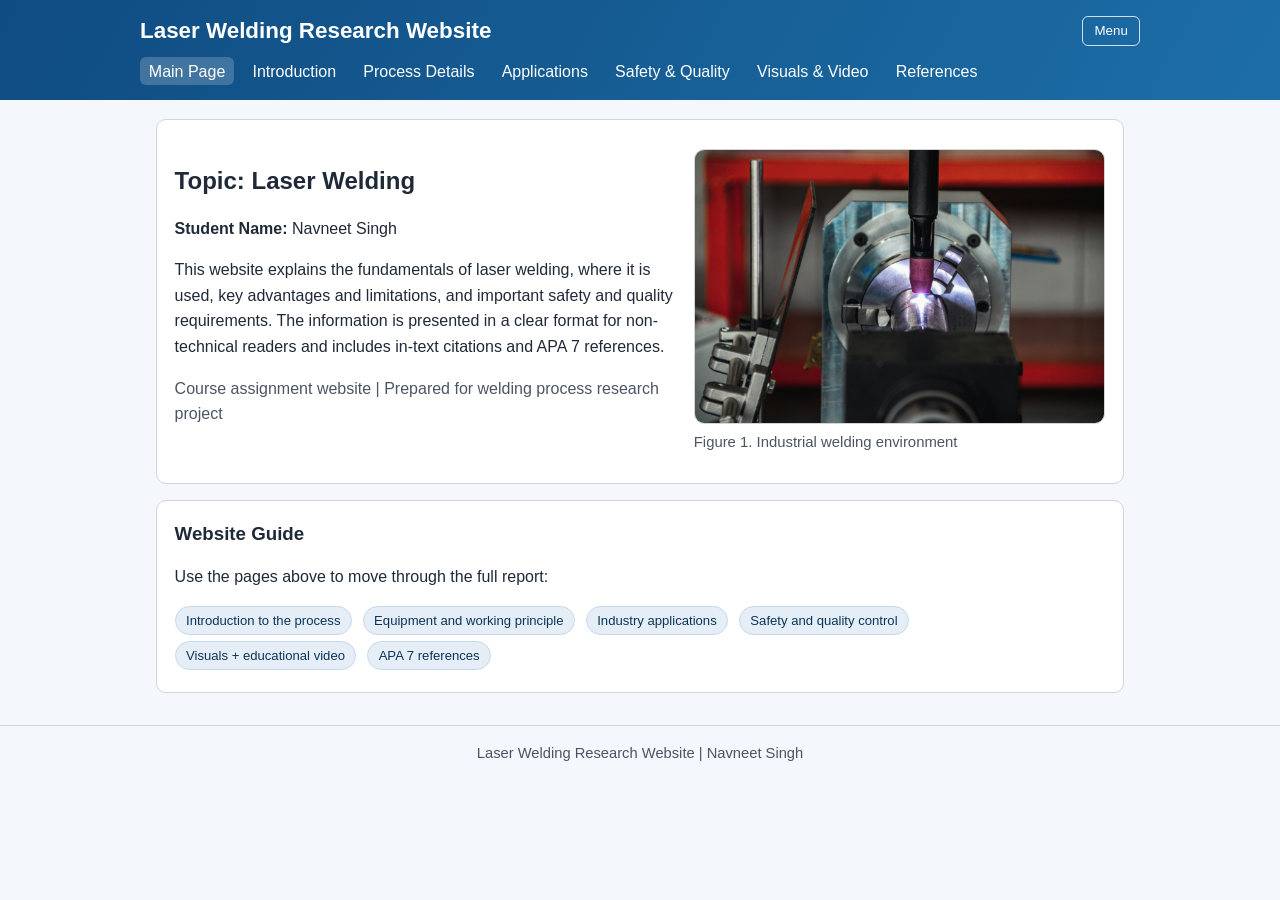
<file: index.html>
<!doctype html>
<html lang="en">
  <head>
    <meta charset="UTF-8" />
    <meta name="viewport" content="width=device-width, initial-scale=1.0" />
    <title>Laser Welding | Student Research Website</title>
    <link rel="stylesheet" href="styles.css" />
  </head>
  <body>
    <header>
      <div class="header-inner">
        <h1 class="site-title">Laser Welding Research Website</h1>
        <button id="menuToggle" class="menu-toggle" aria-label="Toggle navigation">
          Menu
        </button>
      </div>
      <nav>
        <ul id="navList" class="nav-list">
          <li><a href="index.html">Main Page</a></li>
          <li><a href="introduction.html">Introduction</a></li>
          <li><a href="process.html">Process Details</a></li>
          <li><a href="applications.html">Applications</a></li>
          <li><a href="safety.html">Safety & Quality</a></li>
          <li><a href="media.html">Visuals & Video</a></li>
          <li><a href="references.html">References</a></li>
        </ul>
      </nav>
    </header>

    <main>
      <section class="card hero">
        <div>
          <h2>Topic: Laser Welding</h2>
          <p>
            <strong>Student Name:</strong> Navneet Singh
          </p>
          <p>
            This website explains the fundamentals of laser welding, where it is used, key
            advantages and limitations, and important safety and quality requirements. The
            information is presented in a clear format for non-technical readers and includes
            in-text citations and APA 7 references.
          </p>
          <p class="muted">
            Course assignment website | Prepared for welding process research project
          </p>
        </div>
        <figure class="figure">
          <img
            src="./laser-welding.jpg"
          />
          <figcaption>
            Figure 1. Industrial welding environment
          </figcaption>
        </figure>
      </section>

      <section class="card">
        <h3>Website Guide</h3>
        <p>Use the pages above to move through the full report:</p>
        <span class="badge">Introduction to the process</span>
        <span class="badge">Equipment and working principle</span>
        <span class="badge">Industry applications</span>
        <span class="badge">Safety and quality control</span>
        <span class="badge">Visuals + educational video</span>
        <span class="badge">APA 7 references</span>
      </section>
    </main>

    <footer>
      Laser Welding Research Website | Navneet Singh
    </footer>

    <script src="script.js"></script>
  </body>
</html>
</file>
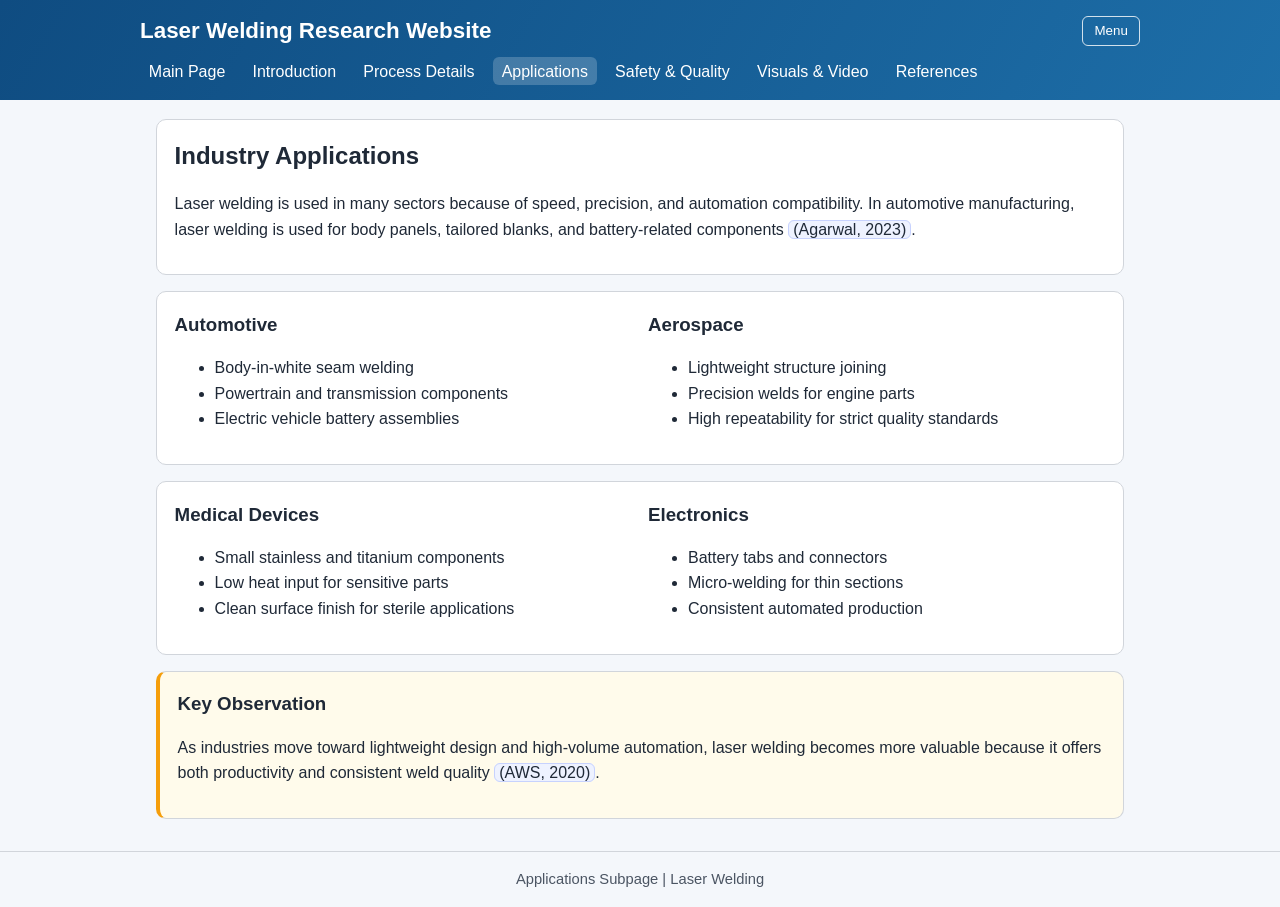
<file: applications.html>
<!doctype html>
<html lang="en">
  <head>
    <meta charset="UTF-8" />
    <meta name="viewport" content="width=device-width, initial-scale=1.0" />
    <title>Applications | Laser Welding</title>
    <link rel="stylesheet" href="styles.css" />
  </head>
  <body>
    <header>
      <div class="header-inner">
        <h1 class="site-title">Laser Welding Research Website</h1>
        <button id="menuToggle" class="menu-toggle" aria-label="Toggle navigation">Menu</button>
      </div>
      <nav>
        <ul id="navList" class="nav-list">
          <li><a href="index.html">Main Page</a></li>
          <li><a href="introduction.html">Introduction</a></li>
          <li><a href="process.html">Process Details</a></li>
          <li><a href="applications.html">Applications</a></li>
          <li><a href="safety.html">Safety & Quality</a></li>
          <li><a href="media.html">Visuals & Video</a></li>
          <li><a href="references.html">References</a></li>
        </ul>
      </nav>
    </header>

    <main>
      <section class="card">
        <h2>Industry Applications</h2>
        <p>
          Laser welding is used in many sectors because of speed, precision, and automation
          compatibility. In automotive manufacturing, laser welding is used for body panels, tailored
          blanks, and battery-related components <span class="citation">(Agarwal, 2023)</span>.
        </p>
      </section>

      <section class="card grid-2">
        <div>
          <h3>Automotive</h3>
          <ul>
            <li>Body-in-white seam welding</li>
            <li>Powertrain and transmission components</li>
            <li>Electric vehicle battery assemblies</li>
          </ul>
        </div>
        <div>
          <h3>Aerospace</h3>
          <ul>
            <li>Lightweight structure joining</li>
            <li>Precision welds for engine parts</li>
            <li>High repeatability for strict quality standards</li>
          </ul>
        </div>
      </section>

      <section class="card grid-2">
        <div>
          <h3>Medical Devices</h3>
          <ul>
            <li>Small stainless and titanium components</li>
            <li>Low heat input for sensitive parts</li>
            <li>Clean surface finish for sterile applications</li>
          </ul>
        </div>
        <div>
          <h3>Electronics</h3>
          <ul>
            <li>Battery tabs and connectors</li>
            <li>Micro-welding for thin sections</li>
            <li>Consistent automated production</li>
          </ul>
        </div>
      </section>

      <section class="card callout">
        <h3>Key Observation</h3>
        <p>
          As industries move toward lightweight design and high-volume automation, laser welding
          becomes more valuable because it offers both productivity and consistent weld quality
          <span class="citation">(AWS, 2020)</span>.
        </p>
      </section>
    </main>

    <footer>Applications Subpage | Laser Welding</footer>
    <script src="script.js"></script>
  </body>
</html>
</file>
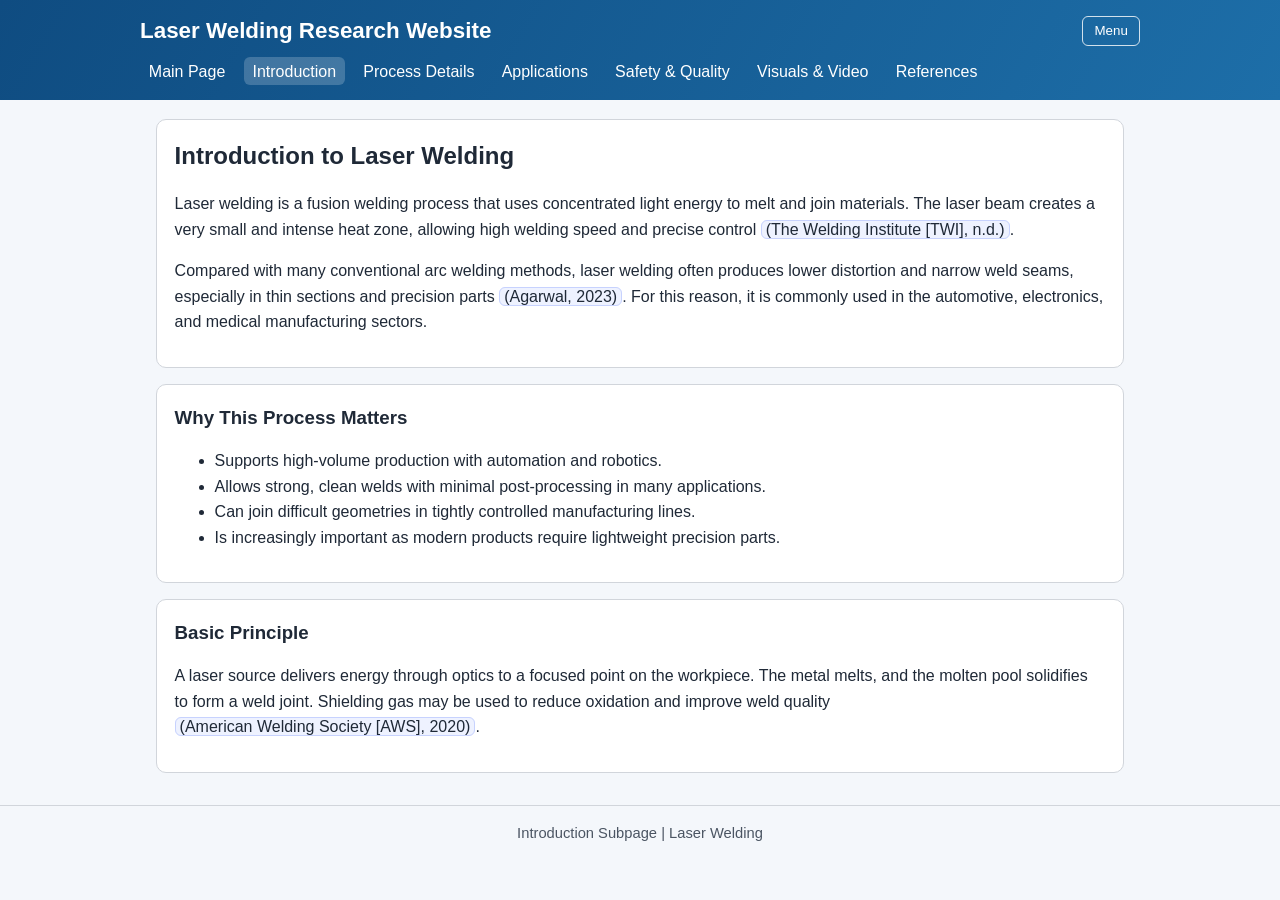
<file: introduction.html>
<!doctype html>
<html lang="en">
  <head>
    <meta charset="UTF-8" />
    <meta name="viewport" content="width=device-width, initial-scale=1.0" />
    <title>Introduction | Laser Welding</title>
    <link rel="stylesheet" href="styles.css" />
  </head>
  <body>
    <header>
      <div class="header-inner">
        <h1 class="site-title">Laser Welding Research Website</h1>
        <button id="menuToggle" class="menu-toggle" aria-label="Toggle navigation">Menu</button>
      </div>
      <nav>
        <ul id="navList" class="nav-list">
          <li><a href="index.html">Main Page</a></li>
          <li><a href="introduction.html">Introduction</a></li>
          <li><a href="process.html">Process Details</a></li>
          <li><a href="applications.html">Applications</a></li>
          <li><a href="safety.html">Safety & Quality</a></li>
          <li><a href="media.html">Visuals & Video</a></li>
          <li><a href="references.html">References</a></li>
        </ul>
      </nav>
    </header>

    <main>
      <section class="card">
        <h2>Introduction to Laser Welding</h2>
        <p>
          Laser welding is a fusion welding process that uses concentrated light energy to melt and
          join materials. The laser beam creates a very small and intense heat zone, allowing high
          welding speed and precise control <span class="citation">(The Welding Institute [TWI], n.d.)</span>.
        </p>
        <p>
          Compared with many conventional arc welding methods, laser welding often produces lower
          distortion and narrow weld seams, especially in thin sections and precision parts
          <span class="citation">(Agarwal, 2023)</span>. For this reason, it is commonly used in the
          automotive, electronics, and medical manufacturing sectors.
        </p>
      </section>

      <section class="card">
        <h3>Why This Process Matters</h3>
        <ul>
          <li>Supports high-volume production with automation and robotics.</li>
          <li>Allows strong, clean welds with minimal post-processing in many applications.</li>
          <li>Can join difficult geometries in tightly controlled manufacturing lines.</li>
          <li>Is increasingly important as modern products require lightweight precision parts.</li>
        </ul>
      </section>

      <section class="card">
        <h3>Basic Principle</h3>
        <p>
          A laser source delivers energy through optics to a focused point on the workpiece. The
          metal melts, and the molten pool solidifies to form a weld joint. Shielding gas may be
          used to reduce oxidation and improve weld quality
          <span class="citation">(American Welding Society [AWS], 2020)</span>.
        </p>
      </section>
    </main>

    <footer>Introduction Subpage | Laser Welding</footer>
    <script src="script.js"></script>
  </body>
</html>
</file>
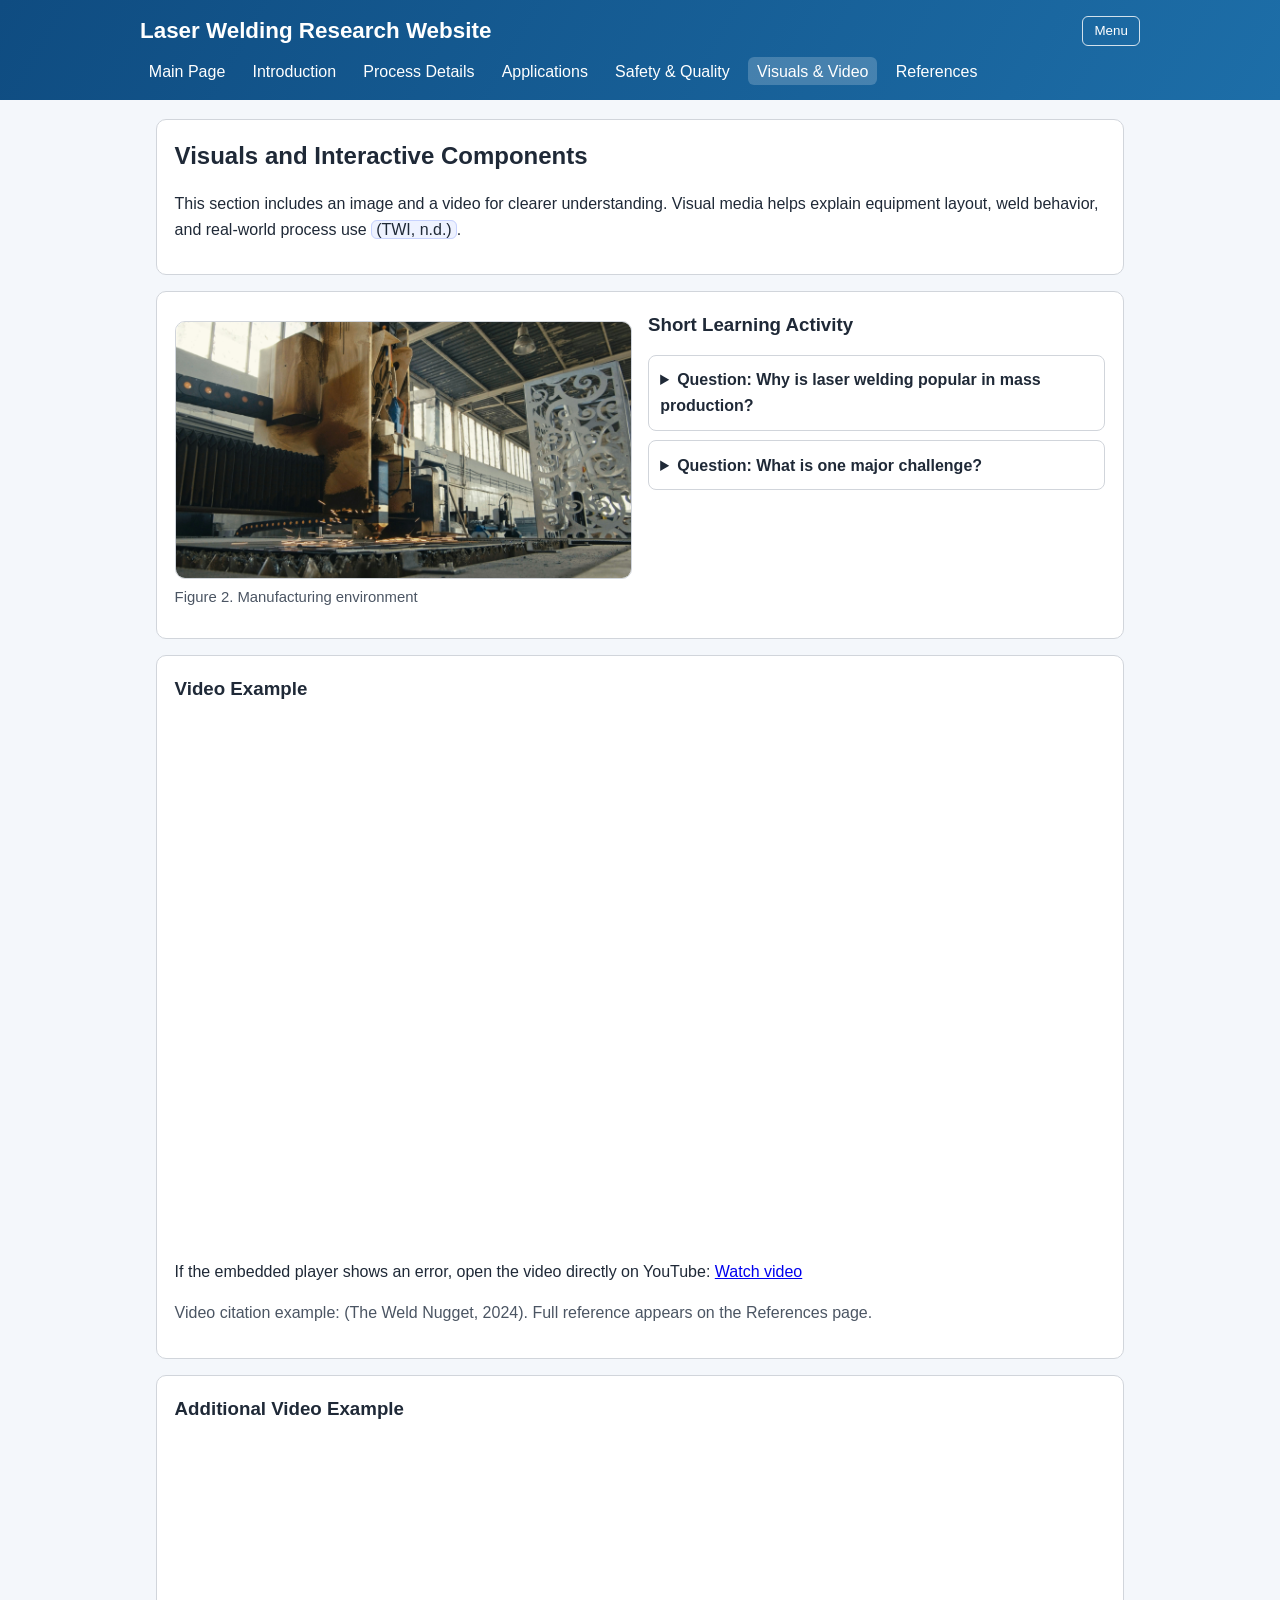
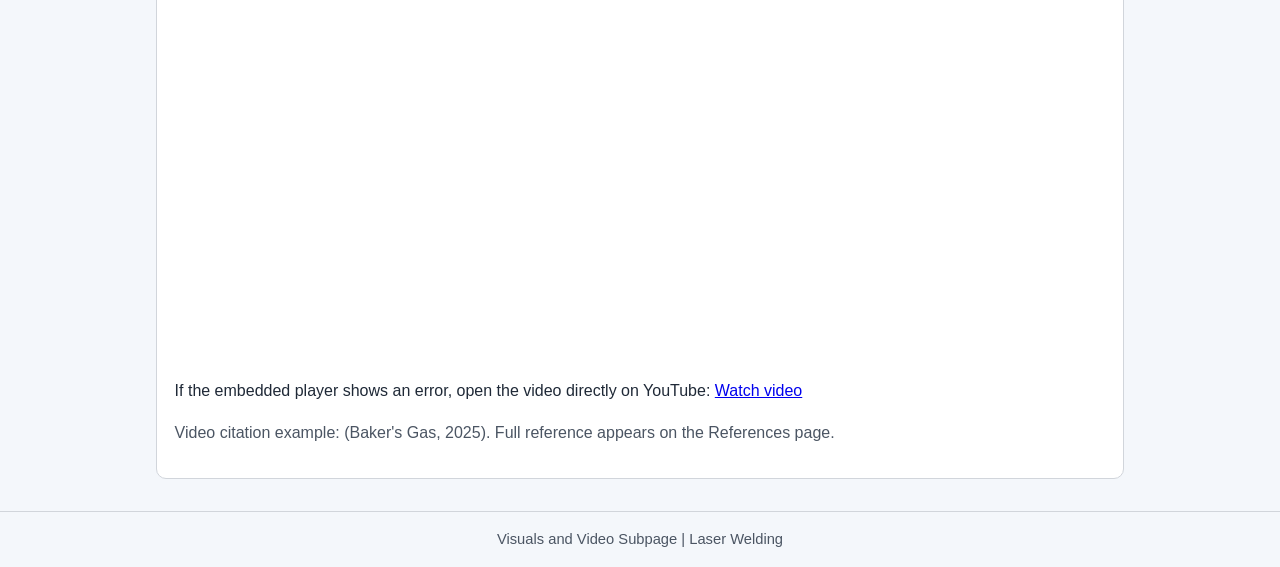
<file: media.html>
<!doctype html>
<html lang="en">
  <head>
    <meta charset="UTF-8" />
    <meta name="viewport" content="width=device-width, initial-scale=1.0" />
    <title>Visuals and Video | Laser Welding</title>
    <link rel="stylesheet" href="styles.css" />
  </head>
  <body>
    <header>
      <div class="header-inner">
        <h1 class="site-title">Laser Welding Research Website</h1>
        <button id="menuToggle" class="menu-toggle" aria-label="Toggle navigation">Menu</button>
      </div>
      <nav>
        <ul id="navList" class="nav-list">
          <li><a href="index.html">Main Page</a></li>
          <li><a href="introduction.html">Introduction</a></li>
          <li><a href="process.html">Process Details</a></li>
          <li><a href="applications.html">Applications</a></li>
          <li><a href="safety.html">Safety & Quality</a></li>
          <li><a href="media.html">Visuals & Video</a></li>
          <li><a href="references.html">References</a></li>
        </ul>
      </nav>
    </header>

    <main>
      <section class="card">
        <h2>Visuals and Interactive Components</h2>
        <p>
          This section includes an image and a video for clearer understanding. Visual media helps
          explain equipment layout, weld behavior, and real-world process use
          <span class="citation">(TWI, n.d.)</span>.
        </p>
      </section>

      <section class="card grid-2">
        <figure class="figure">
          <img
            class="media-img"
            src="./laser-welding-2.jpg"
          />
          <figcaption>
            Figure 2. Manufacturing environment
          </figcaption>
        </figure>

        <div>
          <h3>Short Learning Activity</h3>
          <details>
            <summary>Question: Why is laser welding popular in mass production?</summary>
            <p>
              A common reason is fast welding speed combined with consistent quality under automated
              control.
            </p>
          </details>
          <details>
            <summary>Question: What is one major challenge?</summary>
            <p>Initial equipment cost and strict setup requirements can be significant.</p>
          </details>
        </div>
      </section>

      <section class="card">
        <h3>Video Example</h3>
        <div
          style="
            position: relative;
            padding-bottom: 56.25%;
            height: 0;
            overflow: hidden;
            border-radius: 10px;
          "
        >
          <iframe
            src="https://www.youtube-nocookie.com/embed/UrqJ4QUcTt0"
            title="Laser welding process video"
            style="position: absolute; top: 0; left: 0; width: 100%; height: 100%; border: 0;"
            allow="accelerometer; autoplay; clipboard-write; encrypted-media; gyroscope; picture-in-picture"
            allowfullscreen
          ></iframe>
        </div>
        <p>
          If the embedded player shows an error, open the video directly on YouTube:
          <a href="https://youtu.be/UrqJ4QUcTt0?si=toZLfJCCmOUlE75y" target="_blank" rel="noopener noreferrer">
            Watch video
          </a>
        </p>
        <p class="muted">
          Video citation example: (The Weld Nugget, 2024). Full reference appears on the References
          page.
        </p>
      </section>

      <section class="card">
        <h3>Additional Video Example</h3>
        <div
          style="
            position: relative;
            padding-bottom: 56.25%;
            height: 0;
            overflow: hidden;
            border-radius: 10px;
          "
        >
          <iframe
            src="https://www.youtube-nocookie.com/embed/hqeOiUMxvFA"
            title="Additional laser welding video"
            style="position: absolute; top: 0; left: 0; width: 100%; height: 100%; border: 0;"
            allow="accelerometer; autoplay; clipboard-write; encrypted-media; gyroscope; picture-in-picture"
            allowfullscreen
          ></iframe>
        </div>
        <p>
          If the embedded player shows an error, open the video directly on YouTube:
          <a href="https://www.youtube-nocookie.com/embed/hqeOiUMxvFA" target="_blank" rel="noopener noreferrer">
            Watch video
          </a>
        </p>
        <p class="muted">
          Video citation example: (Baker's Gas, 2025). Full reference appears on the References
          page.
        </p>
      </section>
    </main>

    <footer>Visuals and Video Subpage | Laser Welding</footer>
    <script src="script.js"></script>
  </body>
</html>
</file>
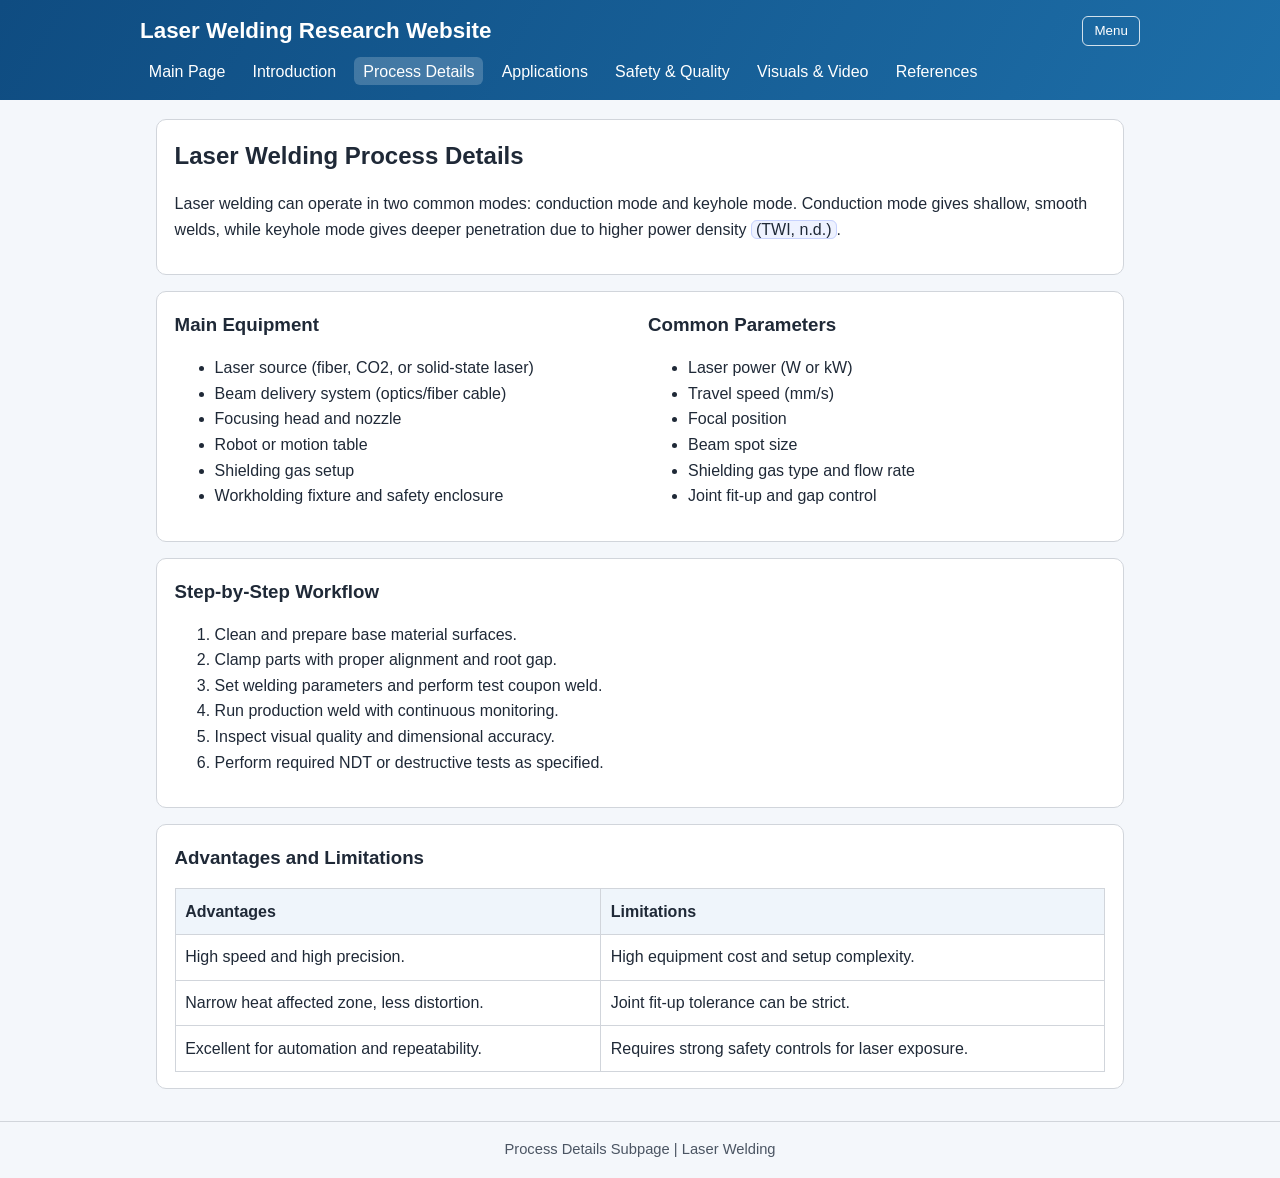
<file: process.html>
<!doctype html>
<html lang="en">
  <head>
    <meta charset="UTF-8" />
    <meta name="viewport" content="width=device-width, initial-scale=1.0" />
    <title>Process Details | Laser Welding</title>
    <link rel="stylesheet" href="styles.css" />
  </head>
  <body>
    <header>
      <div class="header-inner">
        <h1 class="site-title">Laser Welding Research Website</h1>
        <button id="menuToggle" class="menu-toggle" aria-label="Toggle navigation">Menu</button>
      </div>
      <nav>
        <ul id="navList" class="nav-list">
          <li><a href="index.html">Main Page</a></li>
          <li><a href="introduction.html">Introduction</a></li>
          <li><a href="process.html">Process Details</a></li>
          <li><a href="applications.html">Applications</a></li>
          <li><a href="safety.html">Safety & Quality</a></li>
          <li><a href="media.html">Visuals & Video</a></li>
          <li><a href="references.html">References</a></li>
        </ul>
      </nav>
    </header>

    <main>
      <section class="card">
        <h2>Laser Welding Process Details</h2>
        <p>
          Laser welding can operate in two common modes: conduction mode and keyhole mode.
          Conduction mode gives shallow, smooth welds, while keyhole mode gives deeper penetration
          due to higher power density <span class="citation">(TWI, n.d.)</span>.
        </p>
      </section>

      <section class="card grid-2">
        <div>
          <h3>Main Equipment</h3>
          <ul>
            <li>Laser source (fiber, CO2, or solid-state laser)</li>
            <li>Beam delivery system (optics/fiber cable)</li>
            <li>Focusing head and nozzle</li>
            <li>Robot or motion table</li>
            <li>Shielding gas setup</li>
            <li>Workholding fixture and safety enclosure</li>
          </ul>
        </div>
        <div>
          <h3>Common Parameters</h3>
          <ul>
            <li>Laser power (W or kW)</li>
            <li>Travel speed (mm/s)</li>
            <li>Focal position</li>
            <li>Beam spot size</li>
            <li>Shielding gas type and flow rate</li>
            <li>Joint fit-up and gap control</li>
          </ul>
        </div>
      </section>

      <section class="card">
        <h3>Step-by-Step Workflow</h3>
        <ol>
          <li>Clean and prepare base material surfaces.</li>
          <li>Clamp parts with proper alignment and root gap.</li>
          <li>Set welding parameters and perform test coupon weld.</li>
          <li>Run production weld with continuous monitoring.</li>
          <li>Inspect visual quality and dimensional accuracy.</li>
          <li>Perform required NDT or destructive tests as specified.</li>
        </ol>
      </section>

      <section class="card">
        <h3>Advantages and Limitations</h3>
        <table>
          <thead>
            <tr>
              <th>Advantages</th>
              <th>Limitations</th>
            </tr>
          </thead>
          <tbody>
            <tr>
              <td>High speed and high precision.</td>
              <td>High equipment cost and setup complexity.</td>
            </tr>
            <tr>
              <td>Narrow heat affected zone, less distortion.</td>
              <td>Joint fit-up tolerance can be strict.</td>
            </tr>
            <tr>
              <td>Excellent for automation and repeatability.</td>
              <td>Requires strong safety controls for laser exposure.</td>
            </tr>
          </tbody>
        </table>
      </section>
    </main>

    <footer>Process Details Subpage | Laser Welding</footer>
    <script src="script.js"></script>
  </body>
</html>
</file>
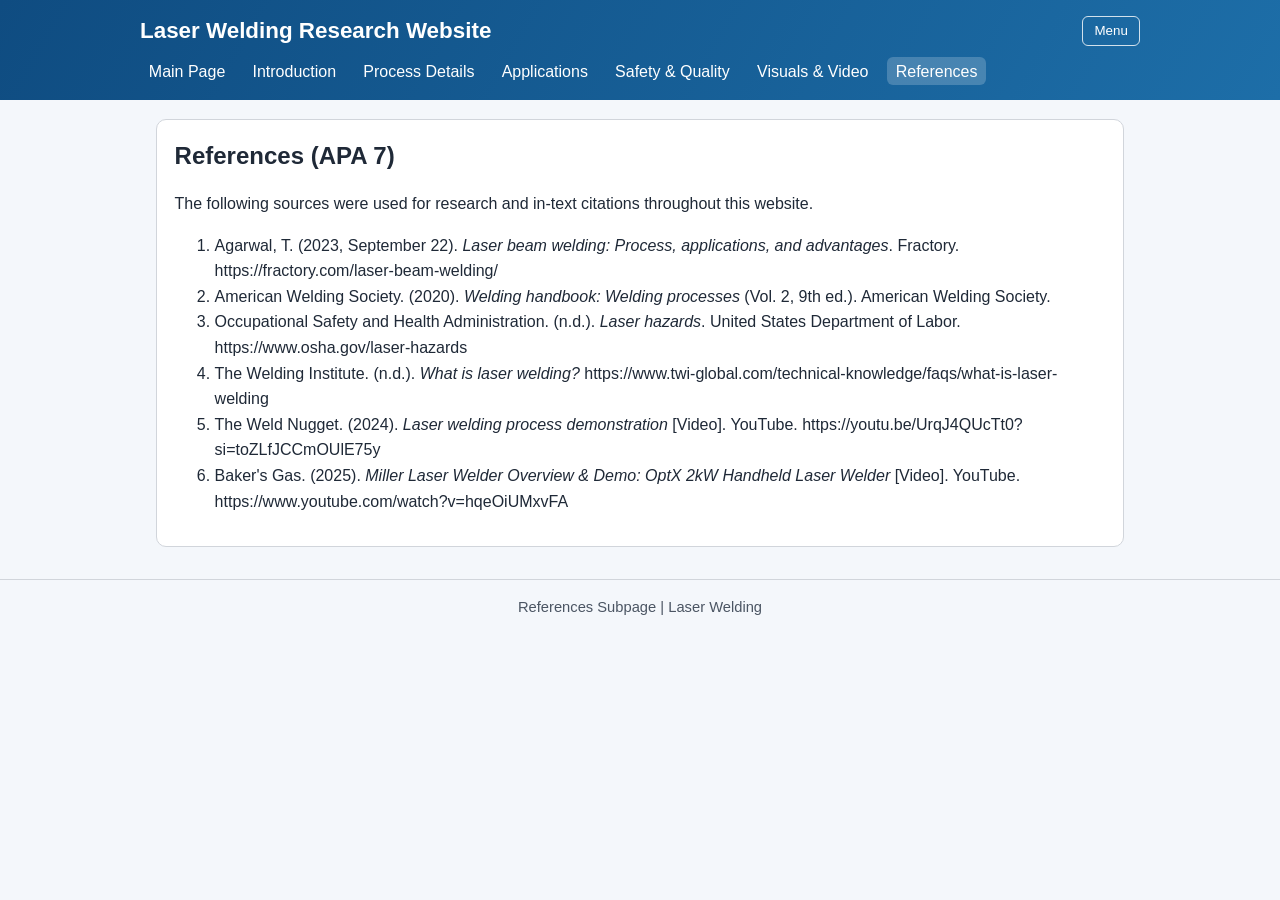
<file: references.html>
<!doctype html>
<html lang="en">
  <head>
    <meta charset="UTF-8" />
    <meta name="viewport" content="width=device-width, initial-scale=1.0" />
    <title>References | Laser Welding</title>
    <link rel="stylesheet" href="styles.css" />
  </head>
  <body>
    <header>
      <div class="header-inner">
        <h1 class="site-title">Laser Welding Research Website</h1>
        <button id="menuToggle" class="menu-toggle" aria-label="Toggle navigation">Menu</button>
      </div>
      <nav>
        <ul id="navList" class="nav-list">
          <li><a href="index.html">Main Page</a></li>
          <li><a href="introduction.html">Introduction</a></li>
          <li><a href="process.html">Process Details</a></li>
          <li><a href="applications.html">Applications</a></li>
          <li><a href="safety.html">Safety & Quality</a></li>
          <li><a href="media.html">Visuals & Video</a></li>
          <li><a href="references.html">References</a></li>
        </ul>
      </nav>
    </header>

    <main>
      <section class="card">
        <h2>References (APA 7)</h2>
        <p>
          The following sources were used for research and in-text citations throughout this
          website.
        </p>
        <ol>
          <li>
            Agarwal, T. (2023, September 22). <em>Laser beam welding: Process, applications, and
            advantages</em>. Fractory.
            https://fractory.com/laser-beam-welding/
          </li>
          <li>
            American Welding Society. (2020). <em>Welding handbook: Welding processes</em> (Vol. 2,
            9th ed.). American Welding Society.
          </li>
          <li>
            Occupational Safety and Health Administration. (n.d.). <em>Laser hazards</em>.
            United States Department of Labor.
            https://www.osha.gov/laser-hazards
          </li>
          <li>
            The Welding Institute. (n.d.). <em>What is laser welding?</em>
            https://www.twi-global.com/technical-knowledge/faqs/what-is-laser-welding
          </li>
          <li>
            The Weld Nugget. (2024). <em>Laser welding process demonstration</em>
            [Video]. YouTube. https://youtu.be/UrqJ4QUcTt0?si=toZLfJCCmOUlE75y
          </li>
          <li>
            Baker's Gas. (2025). <em>Miller Laser Welder Overview &amp; Demo: OptX 2kW Handheld Laser
            Welder</em> [Video]. YouTube.
            https://www.youtube.com/watch?v=hqeOiUMxvFA
          </li>
        </ol>
      </section>
    </main>

    <footer>References Subpage | Laser Welding</footer>
    <script src="script.js"></script>
  </body>
</html>
</file>
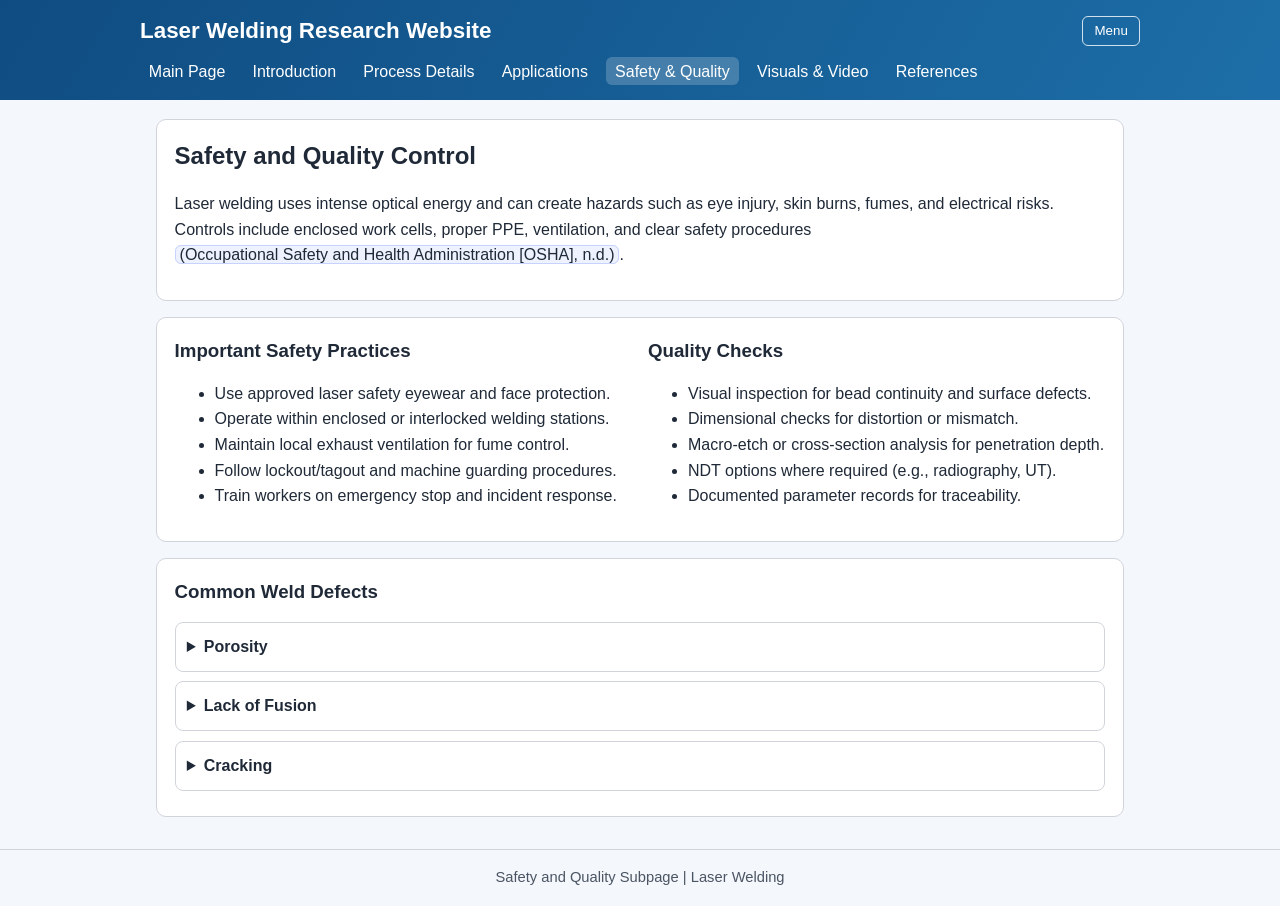
<file: safety.html>
<!doctype html>
<html lang="en">
  <head>
    <meta charset="UTF-8" />
    <meta name="viewport" content="width=device-width, initial-scale=1.0" />
    <title>Safety and Quality | Laser Welding</title>
    <link rel="stylesheet" href="styles.css" />
  </head>
  <body>
    <header>
      <div class="header-inner">
        <h1 class="site-title">Laser Welding Research Website</h1>
        <button id="menuToggle" class="menu-toggle" aria-label="Toggle navigation">Menu</button>
      </div>
      <nav>
        <ul id="navList" class="nav-list">
          <li><a href="index.html">Main Page</a></li>
          <li><a href="introduction.html">Introduction</a></li>
          <li><a href="process.html">Process Details</a></li>
          <li><a href="applications.html">Applications</a></li>
          <li><a href="safety.html">Safety & Quality</a></li>
          <li><a href="media.html">Visuals & Video</a></li>
          <li><a href="references.html">References</a></li>
        </ul>
      </nav>
    </header>

    <main>
      <section class="card">
        <h2>Safety and Quality Control</h2>
        <p>
          Laser welding uses intense optical energy and can create hazards such as eye injury, skin
          burns, fumes, and electrical risks. Controls include enclosed work cells, proper PPE,
          ventilation, and clear safety procedures
          <span class="citation">(Occupational Safety and Health Administration [OSHA], n.d.)</span>.
        </p>
      </section>

      <section class="card grid-2">
        <div>
          <h3>Important Safety Practices</h3>
          <ul>
            <li>Use approved laser safety eyewear and face protection.</li>
            <li>Operate within enclosed or interlocked welding stations.</li>
            <li>Maintain local exhaust ventilation for fume control.</li>
            <li>Follow lockout/tagout and machine guarding procedures.</li>
            <li>Train workers on emergency stop and incident response.</li>
          </ul>
        </div>
        <div>
          <h3>Quality Checks</h3>
          <ul>
            <li>Visual inspection for bead continuity and surface defects.</li>
            <li>Dimensional checks for distortion or mismatch.</li>
            <li>Macro-etch or cross-section analysis for penetration depth.</li>
            <li>NDT options where required (e.g., radiography, UT).</li>
            <li>Documented parameter records for traceability.</li>
          </ul>
        </div>
      </section>

      <section class="card">
        <h3>Common Weld Defects</h3>
        <details>
          <summary>Porosity</summary>
          <p>Gas trapped in the weld metal can reduce strength and appearance.</p>
        </details>
        <details>
          <summary>Lack of Fusion</summary>
          <p>Insufficient energy or poor joint fit-up may prevent full bonding.</p>
        </details>
        <details>
          <summary>Cracking</summary>
          <p>Can occur due to high restraint, contamination, or poor parameter selection.</p>
        </details>
      </section>
    </main>

    <footer>Safety and Quality Subpage | Laser Welding</footer>
    <script src="script.js"></script>
  </body>
</html>
</file>
<file: styles.css>
:root {
  --bg: #f4f7fb;
  --card: #ffffff;
  --text: #1f2937;
  --muted: #4b5563;
  --primary: #0f4c81;
  --primary-dark: #0b3558;
  --accent: #f59e0b;
  --border: #d1d5db;
}

* {
  box-sizing: border-box;
}

body {
  margin: 0;
  font-family: Arial, Helvetica, sans-serif;
  color: var(--text);
  background: var(--bg);
  line-height: 1.6;
}

header {
  background: linear-gradient(120deg, var(--primary), #1d6ea8);
  color: #fff;
  padding: 1rem;
}

.header-inner {
  max-width: 1000px;
  margin: 0 auto;
  display: flex;
  align-items: center;
  justify-content: space-between;
  gap: 1rem;
}

.site-title {
  margin: 0;
  font-size: 1.4rem;
}

.menu-toggle {
  border: 1px solid rgba(255, 255, 255, 0.8);
  background: transparent;
  color: #fff;
  padding: 0.4rem 0.7rem;
  border-radius: 6px;
  cursor: pointer;
}

nav {
  max-width: 1000px;
  margin: 0.8rem auto 0;
}

.nav-list {
  display: flex;
  flex-wrap: wrap;
  gap: 0.6rem;
  list-style: none;
  padding: 0;
  margin: 0;
}

.nav-list a {
  text-decoration: none;
  color: #fff;
  padding: 0.35rem 0.55rem;
  border-radius: 6px;
}

.nav-list a:hover,
.nav-list a.active {
  background: rgba(255, 255, 255, 0.2);
}

main {
  max-width: 1000px;
  margin: 1.2rem auto 2rem;
  padding: 0 1rem;
}

.card {
  background: var(--card);
  border: 1px solid var(--border);
  border-radius: 10px;
  padding: 1rem 1.1rem;
  margin-bottom: 1rem;
}

h1,
h2,
h3 {
  line-height: 1.25;
  margin-top: 0.3rem;
}

p,
li {
  color: var(--text);
}

.muted {
  color: var(--muted);
}

.hero {
  display: grid;
  grid-template-columns: 1.1fr 0.9fr;
  gap: 1rem;
  align-items: center;
}

.hero img,
.media-img {
  width: 100%;
  border: 1px solid var(--border);
  border-radius: 10px;
  display: block;
}

.figure {
  margin: 0.8rem 0;
}

.figure figcaption {
  font-size: 0.93rem;
  color: var(--muted);
  margin-top: 0.4rem;
}

.grid-2 {
  display: grid;
  grid-template-columns: 1fr 1fr;
  gap: 1rem;
}

.badge {
  display: inline-block;
  background: #e5eef7;
  border: 1px solid #c8d8e8;
  color: var(--primary-dark);
  border-radius: 100px;
  padding: 0.2rem 0.65rem;
  font-size: 0.82rem;
  margin-right: 0.4rem;
  margin-bottom: 0.35rem;
}

.callout {
  border-left: 4px solid var(--accent);
  background: #fffbeb;
}

details {
  border: 1px solid var(--border);
  border-radius: 8px;
  padding: 0.7rem;
  background: #fff;
  margin-bottom: 0.6rem;
}

summary {
  font-weight: bold;
  cursor: pointer;
}

table {
  width: 100%;
  border-collapse: collapse;
  margin-top: 0.8rem;
}

th,
td {
  border: 1px solid var(--border);
  padding: 0.6rem;
  text-align: left;
  vertical-align: top;
}

th {
  background: #eff5fb;
}

.citation {
  background: #eef2ff;
  border: 1px solid #c7d2fe;
  border-radius: 6px;
  padding: 0 0.25rem;
  white-space: nowrap;
}

footer {
  border-top: 1px solid var(--border);
  padding: 1rem;
  text-align: center;
  color: var(--muted);
  font-size: 0.92rem;
}

@media (max-width: 760px) {
  .hero,
  .grid-2 {
    grid-template-columns: 1fr;
  }

  .nav-list {
    display: none;
  }

  .nav-list.open {
    display: flex;
  }
}
</file>
